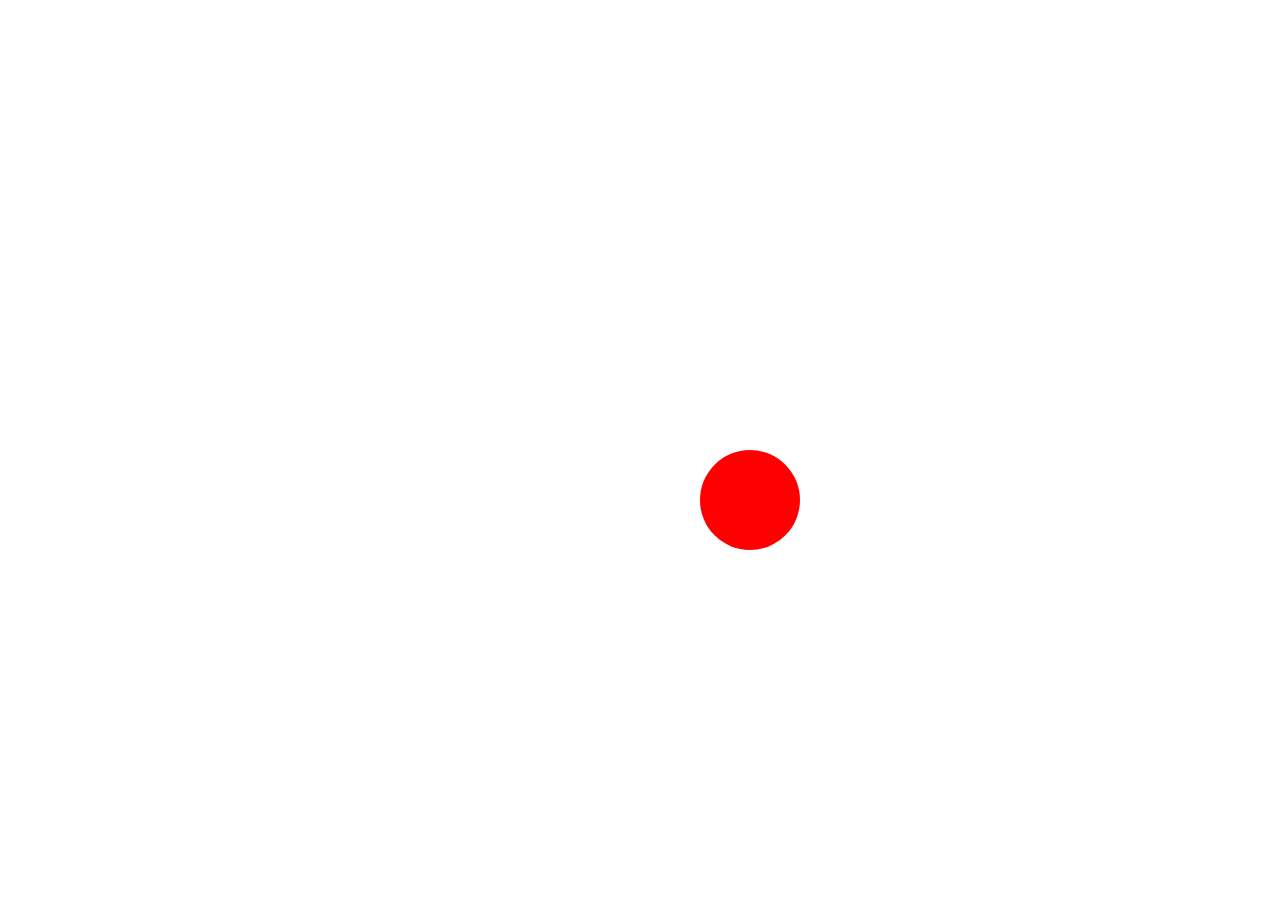
<file: 1-vazifa/index.html>
<!DOCTYPE html>
<html lang="en">
  <head>
    <meta charset="UTF-8" />
    <meta name="viewport" content="width=device-width, initial-scale=1.0" />
    <link rel="stylesheet" href="style.css">
    <title>1-vazifa</title>
  </head>
  <body>
    <div class="container">
      <div class="circle"></div>
    </div>
    <script src="./script.js"></script>
  </body>
</html>
</file>
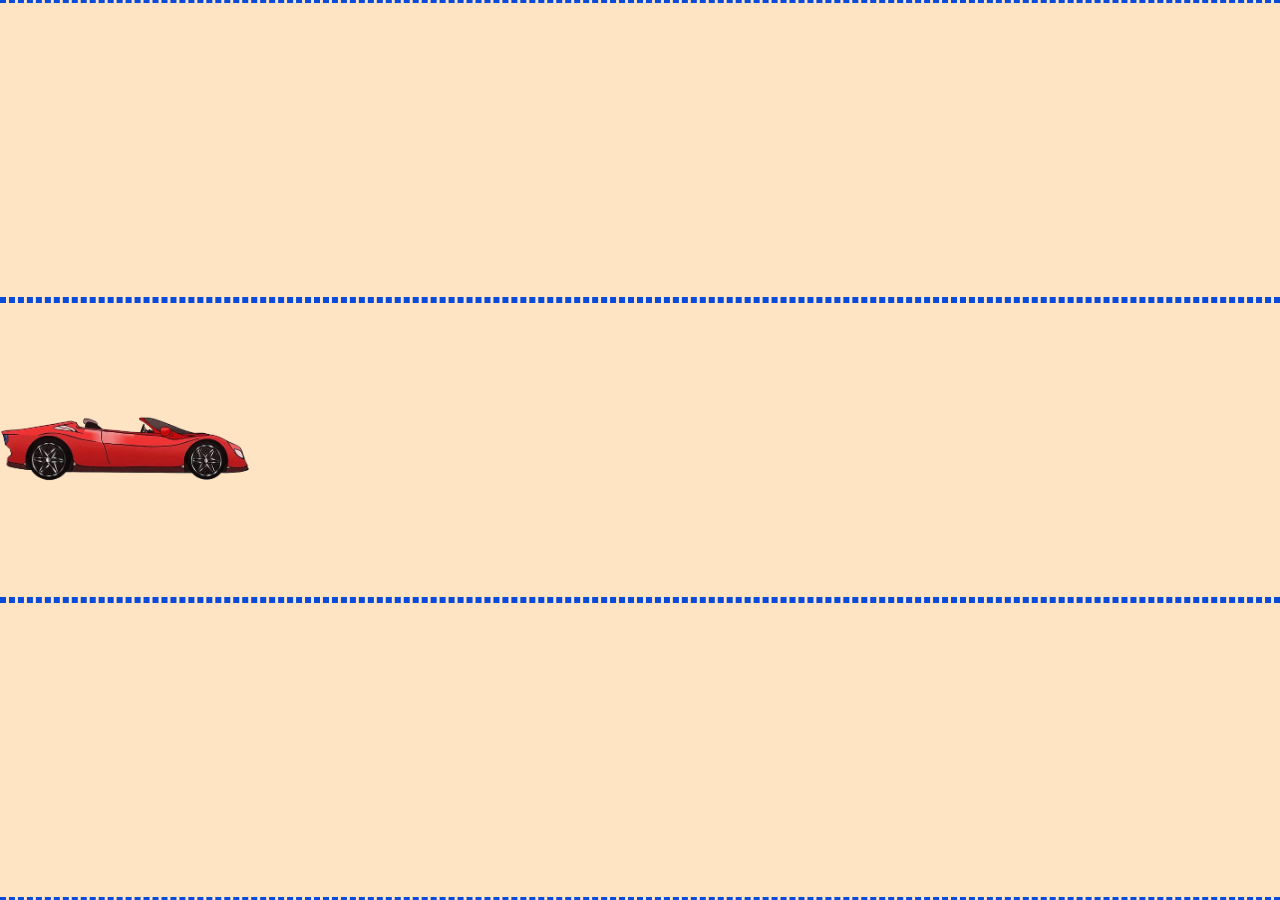
<file: 2-vazifa/index.html>
<!DOCTYPE html>
<html lang="en">
  <head>
    <meta charset="UTF-8" />
    <meta name="viewport" content="width=device-width, initial-scale=1.0" />
    <link rel="stylesheet" href="style.css" />
    <title>2-vazifa</title>
  </head>
  <body>
    <div class="container">
      <div class="road road1"></div>
      <div class="road road2"></div>
      <div class="road road3"></div>
      <div class="car">
        <img src="./car.png" alt="car" />
      </div>
    </div>
    <script src="./script.js"></script>
  </body>
</html>
</file>
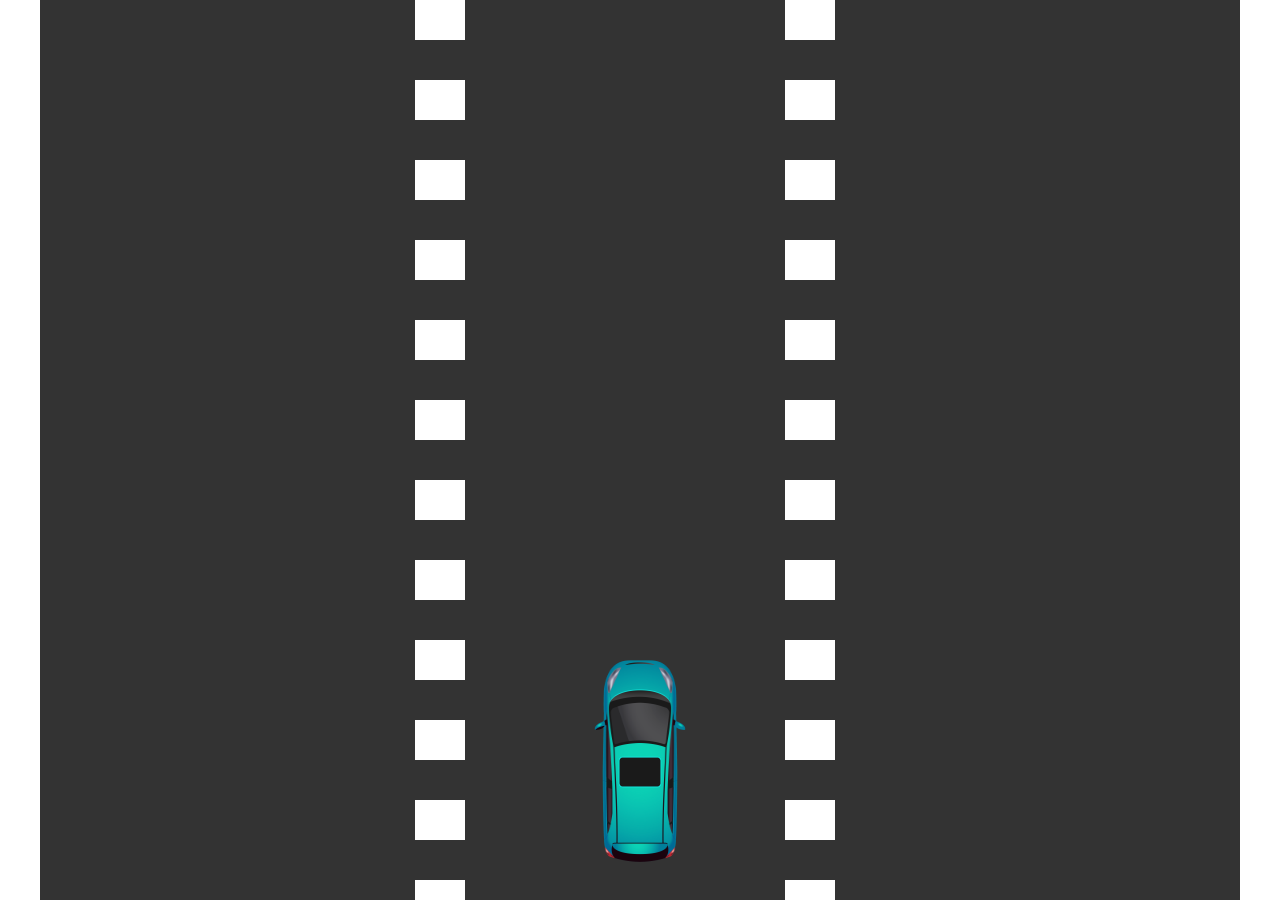
<file: 3-vazifa/index.html>
<!DOCTYPE html>
<html lang="en">
  <head>
    <meta charset="UTF-8" />
    <meta name="viewport" content="width=device-width, initial-scale=1.0" />
    <link rel="stylesheet" href="style.css" />
    <title>3-vazifa</title>
  </head>
  <body>
    <div class="container">
      <div class="road road1"></div>
      <div class="road road2"></div>
      <div class="car">
        <img  src="./10382555.png" alt="Car" />
      </div>
    </div>
    <script src="./script.js"></script>
  </body>
</html>
</file>
<file: 1-vazifa/style.css>
* {
  margin: 0;
  padding: 0;
  box-sizing: border-box;
}

.container {
  display: flex;
  margin: 0 auto;
  width: 1500px;
  height: 100vh;
}

.circle {
  margin: 0 auto;
  margin-top: 50vh;
  display: flex;
  align-items: center;
  justify-content: center;
  width: 100px;
  height: 100px;
  border-radius: 100%;
  background: red;
  transition: all 0.3s ease-in-out;
}
</file>
<file: 2-vazifa/style.css>
* {
  margin: 0;
  padding: 0;
  box-sizing: border-box;
}

body {
  background-color: bisque;
}

.body--active {
  animation: body 10s ease 1 alternate;
  animation-fill-mode: forwards;
}

.container {
  position: relative;
  width: 100vw;
  height: 100vh;
  margin: 0 auto;
  display: flex;
  flex-direction: column;
  align-items: center;
  justify-content: center;
}

.road {
  align-items: center;
  justify-content: center;
  width: 100%;
  height: 300px;
  border: 3px dashed rgb(8, 74, 217);
  border-left: none;
  border-right: none;
}

.car {
  position: absolute;
  left: 0;
}

.car--avtive {
  animation: car-animation 8s linear 1 alternate;
  animation-fill-mode: forwards;
}

.car img {
  width: 250px;
  transform: rotateY(180deg);
}

@keyframes car-animation {
  0% {
    left: 0;
  }

  25% {
    left: 25%;
  }

  50% {
    left: 50%;
  }
  75% {
    left: 75%;
  }
  100% {
    left: 85%;
  }
}

@keyframes body {
  0% {
    background: bisque;
  }

  25% {
    background: bisque;
  }

  50% {
    background: bisque;
  }
  75% {
    background: bisque;
  }
  100% {
    background: green;
  }
}
</file>
<file: 3-vazifa/style.css>
* {
  margin: 0;
  padding: 0;
  box-sizing: border-box;
}

.container {
  position: relative;
  margin: 0 auto;
  display: flex;
  align-items: center;
  justify-content: center;
  width: 1200px;
  height: 100vh;
  background: #333;
}

.car {
  position: absolute;
  bottom: 10px;
}

.car--left {
  transform: translateX(-380px);
  transition: all 1.2s ease;
}

.car--right {
  transform: translateX(380px);
  transition: all 1.2s ease;
}
.car--center {
  transform: translate(10px);
  transition: all 1.2s ease;
}

.car img {
  width: 200px;
  height: 250px;
}

.road {
  position: relative;
  width: 50px;
  height: 100%;
  background: repeating-linear-gradient(
    to bottom,
    white 0px,
    white 40px,
    transparent 40px,
    transparent 80px
  );
  animation: move-road 0.3s linear infinite;
}

.road1 {
  margin-left: 290px;
}
.road2 {
  margin: 0 320px;
}

@keyframes move-road {
  0% {
    background-position: 0 0;
  }
  100% {
    background-position: 0 80px;
  }
}
</file>
